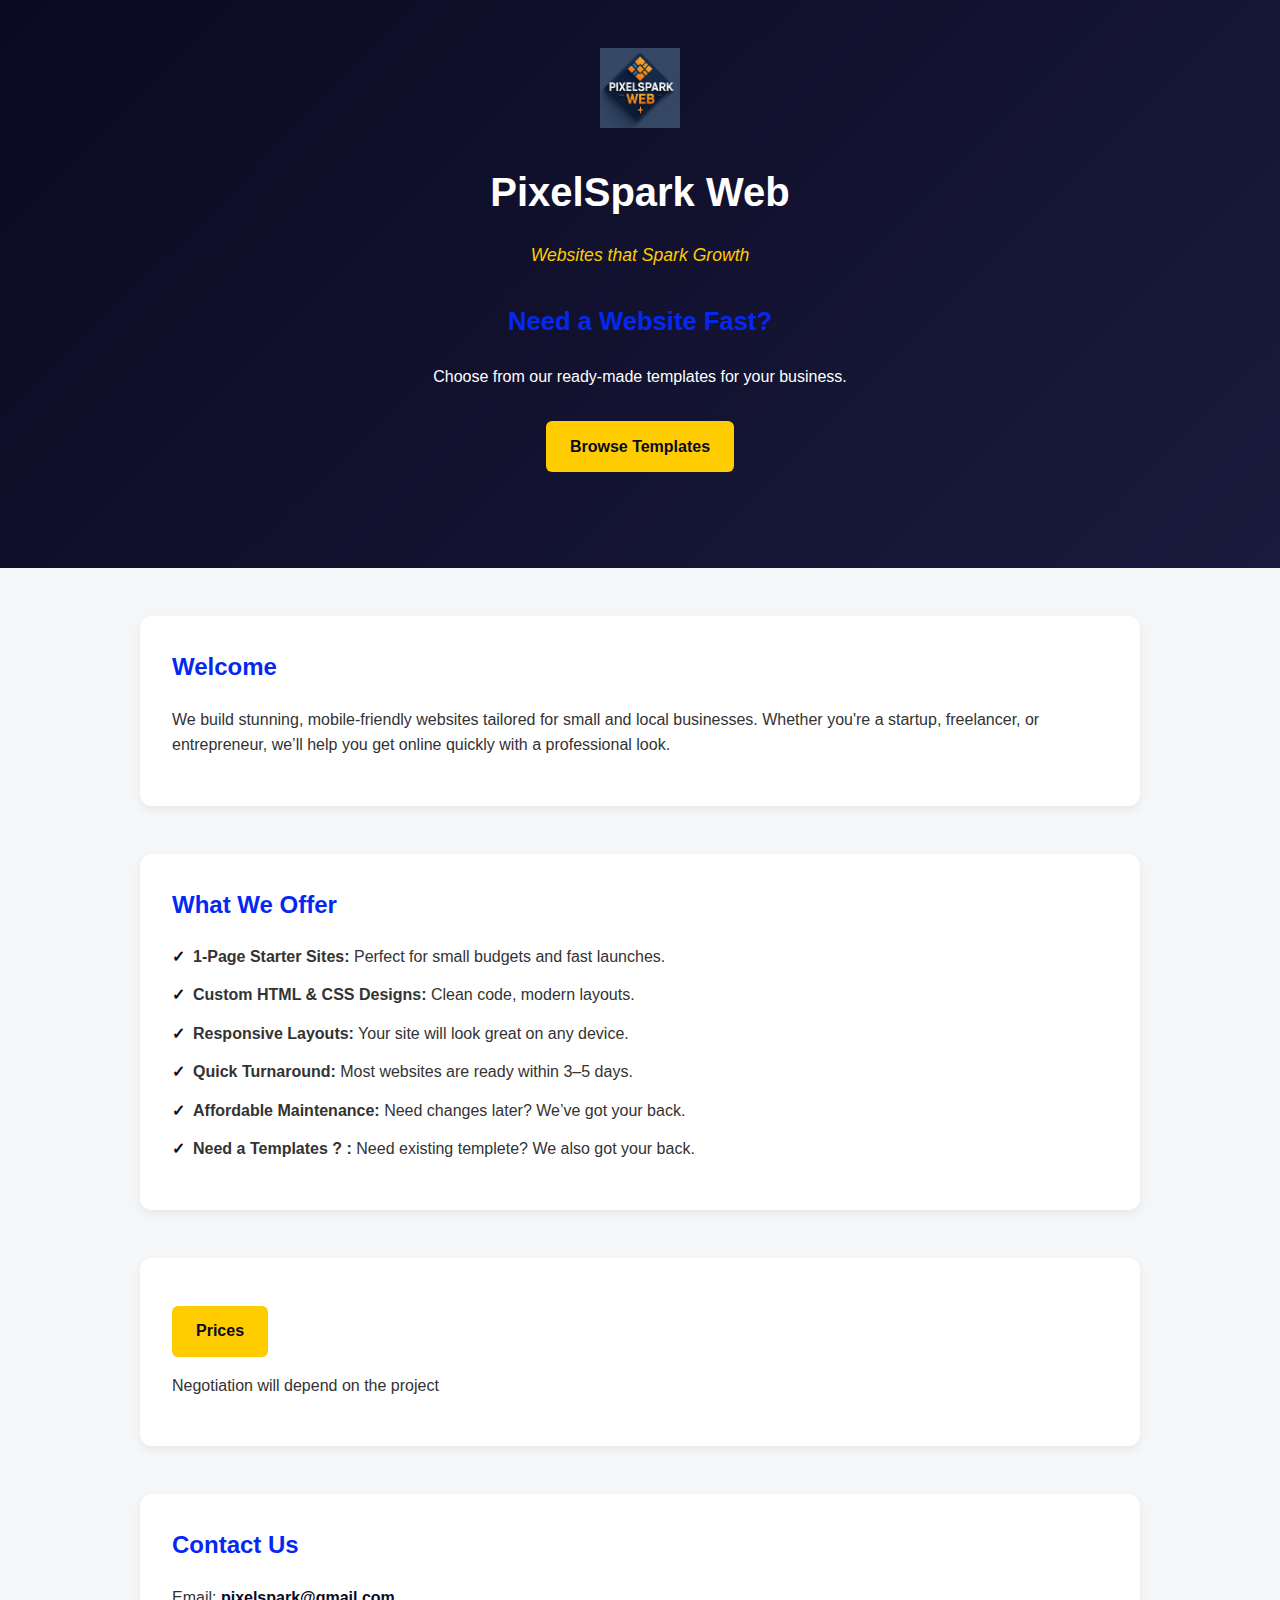
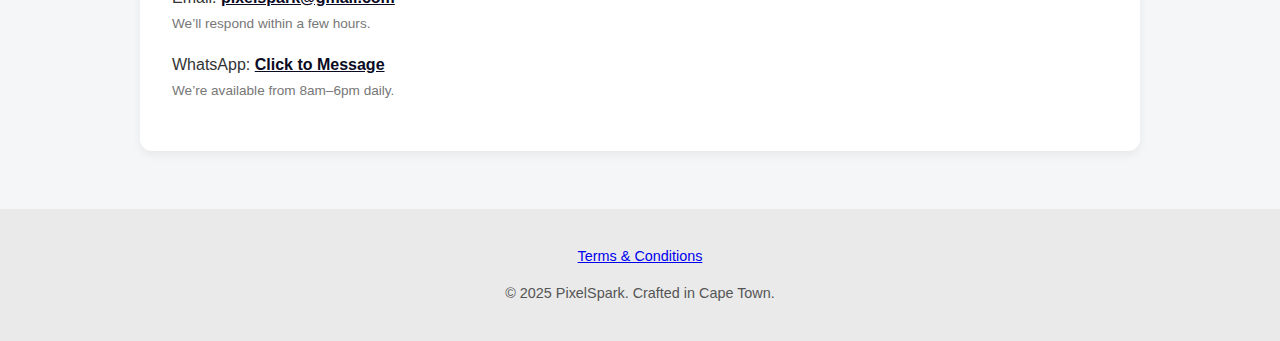
<file: index.html>
<!DOCTYPE html>
<html lang="en">
<head>
  <meta name="description" content="PixelSpark builds fast, affordable websites for small businesses.">
  <meta name="robots" content="index, follow">
  <meta charset="UTF-8" />
  <meta name="viewport" content="width=device-width, initial-scale=1.0"/>
  <link rel="shortcut icon" href="./images/Logo-02..png" type="image/x-icon">
  <title> PixelSpark - Affordable Websites for Small Business  </title>
  <link rel="stylesheet" href="style.css">
</head>
<body>
  <header>
    <!-- Logo placeholder -->
    <img src="images/Logo-01..png" alt="PixelSpark Logo" class="logo"/>
    <h1>PixelSpark Web</h1>
    <p class="slogan">Websites that Spark Growth</p>

    
    <section class="templates-link">
      <h2>Need a Website Fast?</h2>
      <p>Choose from our ready-made templates for your business.</p>
      <!-- ✅ Updated anchor tag -->
      <a href="templates.html" class="button" onclick="alert('View and choose your future ✨'); return true;">Browse Templates</a>
    </section>
  </header>

  <section class="about">
    <h2>Welcome</h2>
    <p>We build stunning, mobile-friendly websites tailored for small and local businesses. Whether you're a startup, freelancer, or entrepreneur, we’ll help you get online quickly with a professional look.</p>
  </section>

  <section class="services">
    <h2>What We Offer</h2>
    <ul>
      <li><strong>1-Page Starter Sites:</strong> Perfect for small budgets and fast launches.</li>
      <li><strong>Custom HTML & CSS Designs:</strong> Clean code, modern layouts.</li>
      <li><strong>Responsive Layouts:</strong> Your site will look great on any device.</li>
      <li><strong>Quick Turnaround:</strong> Most websites are ready within 3–5 days.</li>
      <li><strong>Affordable Maintenance:</strong> Need changes later? We’ve got your back.</li>
      <li><strong>Need a Templates ? :</strong> Need existing templete? We also got your back.</li>
    </ul>
  </section>

  <section class="services">
    <a href="prices.html">Prices</a><p>Negotiation will depend on the project</p>
  </section>



  <section class="contact">
    <h2>Contact Us</h2>
    <p>Email: <a href="mailto:danielmbengashe452@gmail.com">pixelspark@gmail.com</a> <br><small>We’ll respond within a few hours.</small></p>
    <p>WhatsApp: <a href="https://wa.me/0660561582" target="_blank">Click to Message</a> <br><small>We’re available from 8am–6pm daily.</small></p>
  </section>

<footer>
  <p>
    <a href="terms.html">Terms & Conditions</a>
  </p>
  <p>© 2025 PixelSpark. Crafted in Cape Town.</p>
</footer>

  <script>
    // Review submission (only runs if form exists)
    const reviewForm = document.getElementById('review-form');
    if (reviewForm) {
      reviewForm.addEventListener('submit', function(e) {
        e.preventDefault();
        const name = document.getElementById('name').value;
        const message = document.getElementById('message').value;
        const reviewList = document.getElementById('review-list');

        const newReview = document.createElement('p');
        newReview.innerHTML = `<strong>${name}:</strong> "${message}"`;
        reviewList.appendChild(newReview);

        alert("Thank you for your review, " + name + "!");
        this.reset();
      });
    }
  </script>
</body>
</html>
</file>
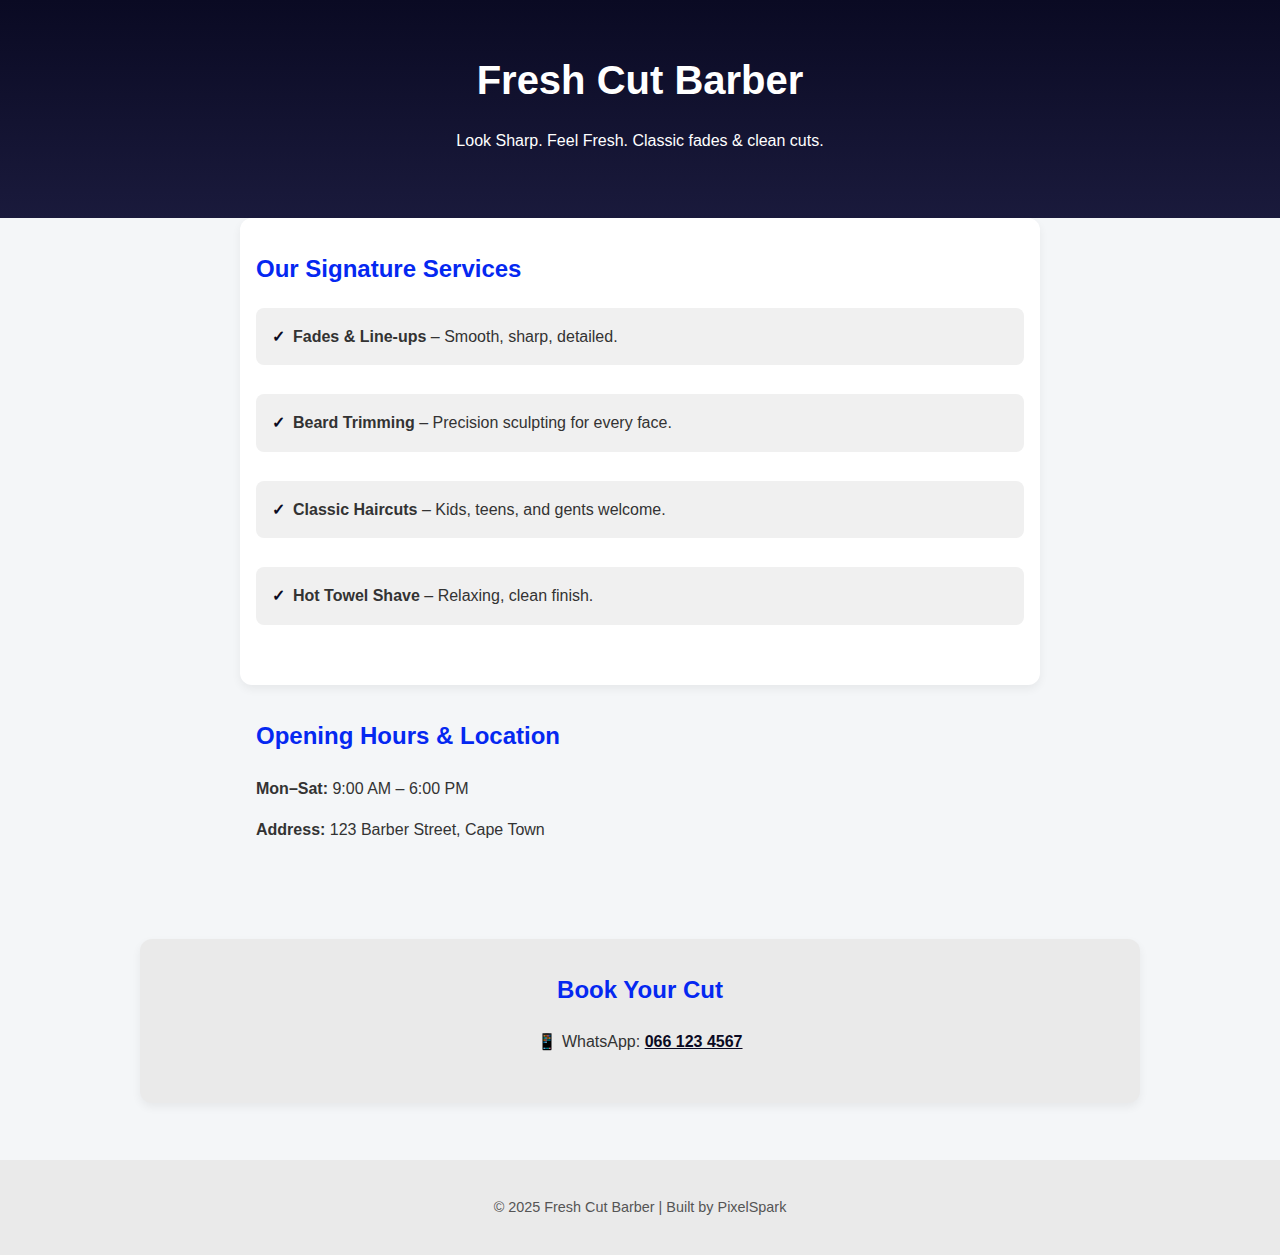
<file: templates/template1/index.html>
<!DOCTYPE html>
<html lang="en">
<head>
  <meta charset="UTF-8" />
  <link rel="shortcut icon" href="/images/Logo-02..png" type="image/x-icon">
  <title>Fresh Cut Barber</title>
  <link rel="stylesheet" href="../../style.css" />
  <style>
    .hero {
      background: linear-gradient(#0a0a23, #1a1a3c);
      color: white;
      text-align: center;
      padding: 3em 1em;
    }
    .hero h1 {
      font-size: 2.5em;
      margin: 0;
    }
    .services, .info {
      max-width: 800px;
      margin: auto;
      padding: 2em 1em;
    }
    .services ul {
      display: grid;
      gap: 1em;
      list-style: none;
      padding: 0;
    }
    .services li {
      background: #f0f0f0;
      padding: 1em;
      border-radius: 8px;
    }
    .contact {
      text-align: center;
      background: #eaeaea;
      padding: 2em;
    }
  </style>
</head>
<body>
  <div class="hero">
    <h1>Fresh Cut Barber</h1>
    <p>Look Sharp. Feel Fresh. Classic fades & clean cuts.</p>
  </div>

  <section class="services">
    <h2>Our Signature Services</h2>
    <ul>
      <li><strong>Fades & Line-ups</strong> – Smooth, sharp, detailed.</li>
      <li><strong>Beard Trimming</strong> – Precision sculpting for every face.</li>
      <li><strong>Classic Haircuts</strong> – Kids, teens, and gents welcome.</li>
      <li><strong>Hot Towel Shave</strong> – Relaxing, clean finish.</li>
    </ul>
  </section>

  <section class="info">
    <h2>Opening Hours & Location</h2>
    <p><strong>Mon–Sat:</strong> 9:00 AM – 6:00 PM</p>
    <p><strong>Address:</strong> 123 Barber Street, Cape Town</p>
  </section>

  <section class="contact">
    <h2>Book Your Cut</h2>
    <p>📱 WhatsApp: <a href="https://wa.me/0661234567">066 123 4567</a></p>
  </section>

  <footer>
    <p>© 2025 Fresh Cut Barber | Built by PixelSpark</p>
  </footer>
</body>
</html>
</file>
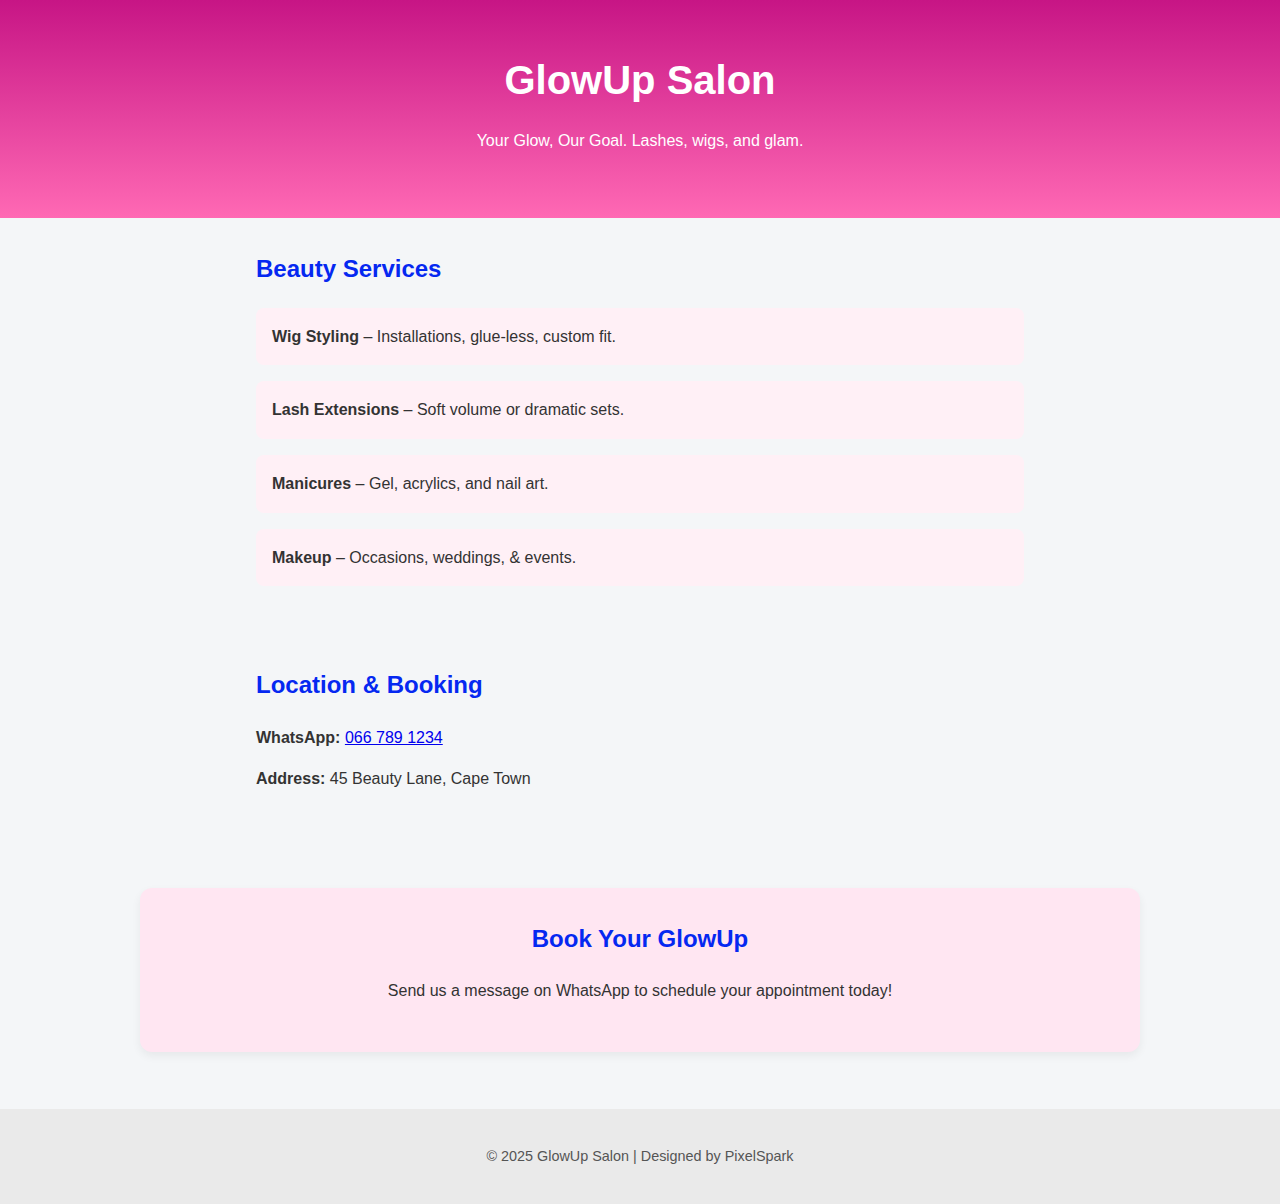
<file: templates/template2/index.html>
<!DOCTYPE html>
<html lang="en">
<head>
  <meta charset="UTF-8" />
  <link rel="shortcut icon" href="/images/Logo-02..png" type="image/x-icon">
  <title>GlowUp Salon</title>
  <link rel="stylesheet" href="../../style.css" />
  <style>
    .hero {
      background: linear-gradient(#c71585, #ff69b4);
      color: white;
      text-align: center;
      padding: 3em 1em;
    }
    .hero h1 {
      font-size: 2.5em;
      margin: 0;
    }
    .features, .info {
      max-width: 800px;
      margin: auto;
      padding: 2em 1em;
    }
    .features ul {
      display: grid;
      gap: 1em;
      list-style: none;
      padding: 0;
    }
    .features li {
      background: #fff0f6;
      padding: 1em;
      border-radius: 8px;
    }
    .contact {
      text-align: center;
      background: #ffe6f2;
      padding: 2em;
    }
  </style>
</head>
<body>
  <div class="hero">
    <h1>GlowUp Salon</h1>
    <p>Your Glow, Our Goal. Lashes, wigs, and glam.</p>
  </div>

  <section class="features">
    <h2>Beauty Services</h2>
    <ul>
      <li><strong>Wig Styling</strong> – Installations, glue-less, custom fit.</li>
      <li><strong>Lash Extensions</strong> – Soft volume or dramatic sets.</li>
      <li><strong>Manicures</strong> – Gel, acrylics, and nail art.</li>
      <li><strong>Makeup</strong> – Occasions, weddings, & events.</li>
    </ul>
  </section>

  <section class="info">
    <h2>Location & Booking</h2>
    <p><strong>WhatsApp:</strong> <a href="https://wa.me/0667891234">066 789 1234</a></p>
    <p><strong>Address:</strong> 45 Beauty Lane, Cape Town</p>
  </section>

  <section class="contact">
    <h2>Book Your GlowUp</h2>
    <p>Send us a message on WhatsApp to schedule your appointment today!</p>
  </section>

  <footer>
    <p>© 2025 GlowUp Salon | Designed by PixelSpark</p>
  </footer>
</body>
</html>
</file>
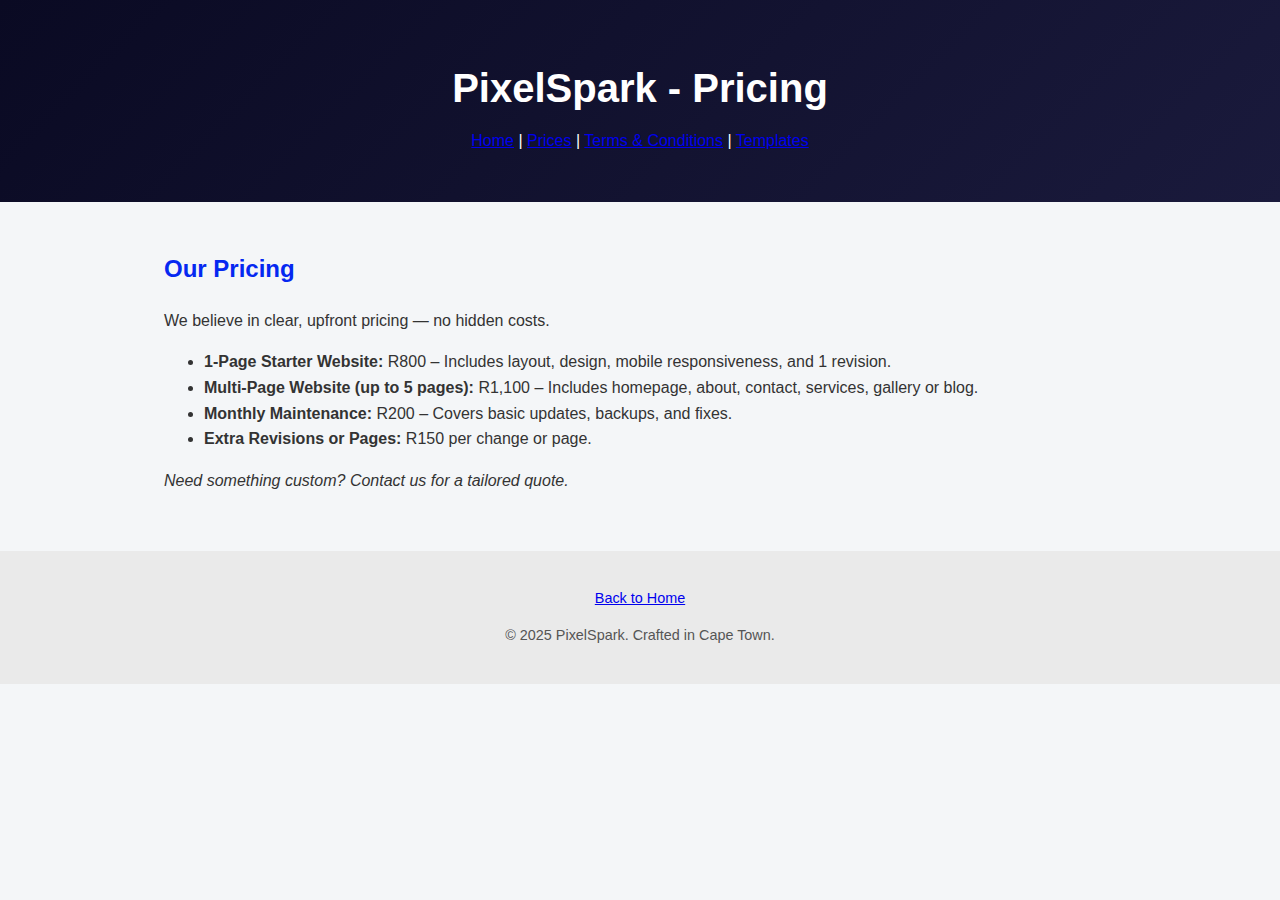
<file: prices.html>
<!DOCTYPE html>
<html lang="en">
<head>
  <meta charset="UTF-8" />
  <meta name="viewport" content="width=device-width, initial-scale=1.0"/>
  <title>Prices - PixelSpark</title>
  <link rel="stylesheet" href="style.css" />
  <link rel="shortcut icon" href="/images/Logo-02..png" type="image/x-icon" />
</head>
<body>
  <header>
    <h1>PixelSpark - Pricing</h1>
    <nav>
      <a href="index.html">Home</a> | 
      <a href="prices.html">Prices</a> | 
      <a href="terms.html">Terms & Conditions</a> | 
      <a href="templates.html">Templates</a>
    </nav>
  </header>

  <main>
    <section class="prices-section">
      <h2>Our Pricing</h2>
      <p>We believe in clear, upfront pricing — no hidden costs.</p>

      <ul class="pricing-list">
        <li>
          <strong>1-Page Starter Website:</strong> R800 – Includes layout, design, mobile responsiveness, and 1 revision.
        </li>
        <li>
          <strong>Multi-Page Website (up to 5 pages):</strong> R1,100 – Includes homepage, about, contact, services, gallery or blog.
        </li>
        
        <li>
          <strong>Monthly Maintenance:</strong> R200 – Covers basic updates, backups, and fixes.
        </li>
        <li>
          <strong>Extra Revisions or Pages:</strong> R150 per change or page.
        </li>
      </ul>

      <p><em>Need something custom? Contact us for a tailored quote.</em></p>
    </section>
  </main>

  <footer>
    <p><a href="index.html">Back to Home</a></p>
    <p>© 2025 PixelSpark. Crafted in Cape Town.</p>
  </footer>
</body>
</html>
</file>
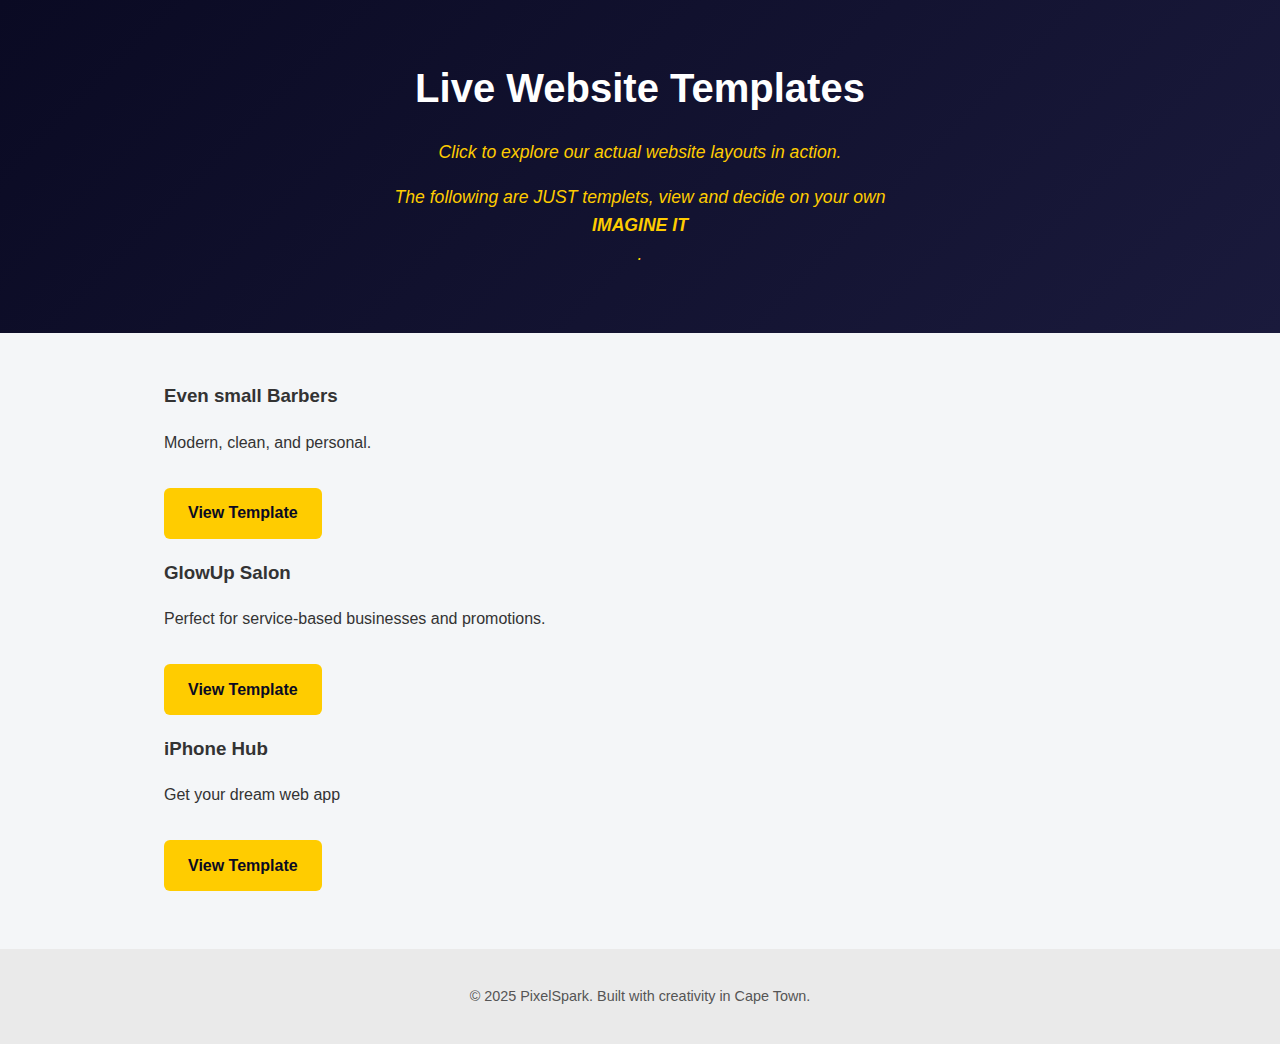
<file: templates.html>
<!DOCTYPE html>
<html lang="en">
<head>
  <meta charset="UTF-8" />
  <meta name="viewport" content="width=device-width, initial-scale=1.0"/>
  <link rel="shortcut icon" href="./images/Logo-02..png" type="image/x-icon">
  <title>Website Templates - PixelSpark</title>
  <link rel="stylesheet" href="style.css" />
</head>
<body>
  <header>
    <h1>Live Website Templates</h1>
    <p class="slogan">Click to explore our actual website layouts in action.</p>
    <p class="slogan">The following are JUST templets, view and decide on your own <br><b>IMAGINE IT</b></br>.</p>
  </header>

  <section class="templates">
    <div class="template-card">
      <h3>Even small Barbers</h3>
      <p>Modern, clean, and personal.</p>
      <!-- ✅ target removed -->
      <a href="templates/template1/index.html" class="button">View Template</a>
    </div>

    <div class="template-card">
      <h3>GlowUp Salon</h3>
      <p>Perfect for service-based businesses and promotions.</p>
      <!-- ✅ target removed -->
      <a href="templates/template2/index.html" class="button">View Template</a>
    </div>

    <div class="template-card">
      <h3>iPhone Hub</h3>
      <p>Get your dream web app</p>
      <!-- ✅ target removed -->
      <a href="templates/template3/index.html" class="button">View Template</a>
    </div>
  </section>

  <footer>
    <p>© 2025 PixelSpark. Built with creativity in Cape Town.</p>
  </footer>
</body>
</html>
</file>
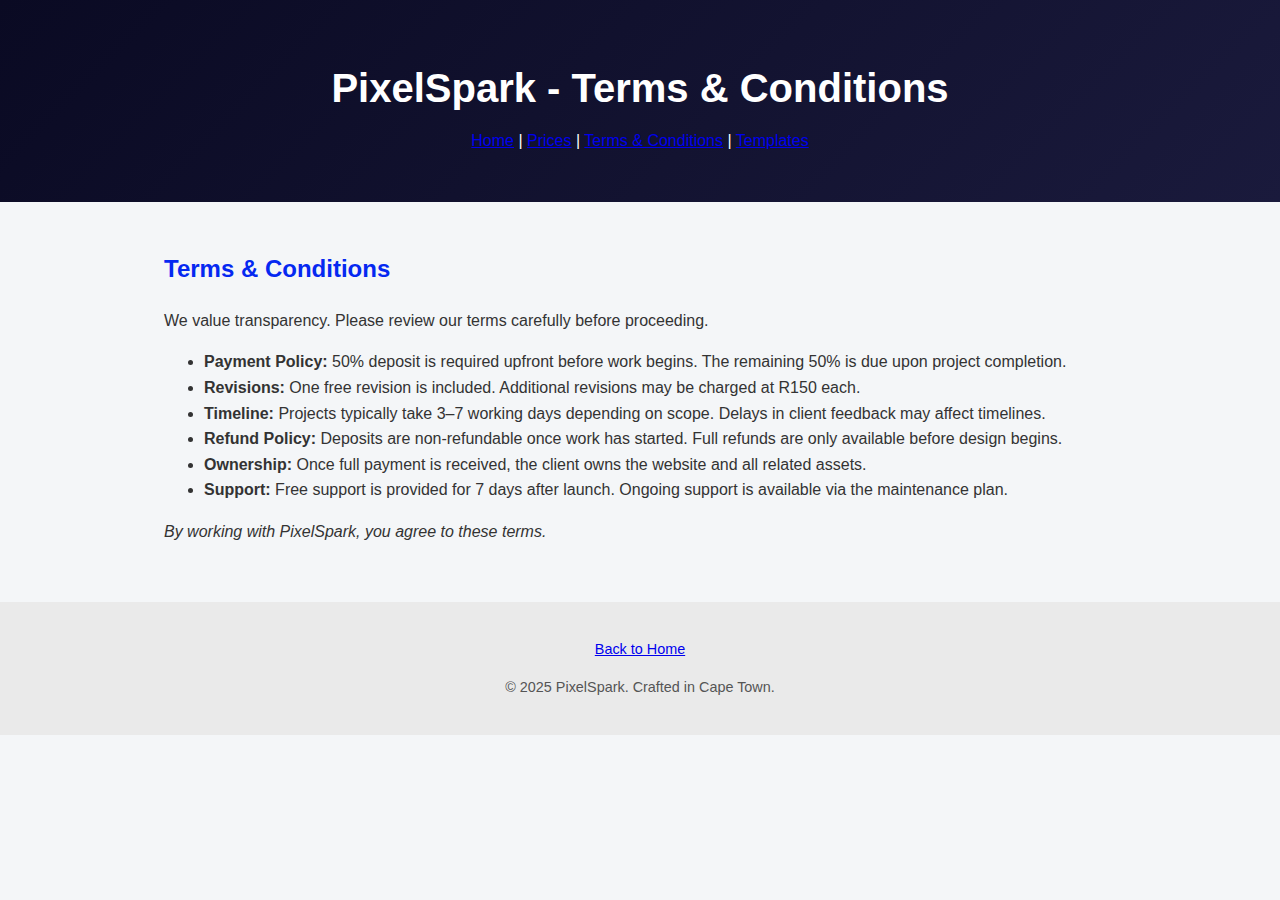
<file: terms.html>
<!DOCTYPE html>
<html lang="en">
<head>
  <meta charset="UTF-8" />
  <meta name="viewport" content="width=device-width, initial-scale=1.0"/>
  <title>Terms & Conditions - PixelSpark</title>
  <link rel="stylesheet" href="style.css" />
  <link rel="shortcut icon" href="/images/Logo-02..png" type="image/x-icon" />
</head>
<body>
  <header>
    <h1>PixelSpark - Terms & Conditions</h1>
    <nav>
      <a href="index.html">Home</a> | 
      <a href="prices.html">Prices</a> | 
      <a href="terms.html">Terms & Conditions</a> | 
      <a href="templates.html">Templates</a>
    </nav>
  </header>

  <main>
    <section class="terms-section">
      <h2>Terms & Conditions</h2>
      <p>We value transparency. Please review our terms carefully before proceeding.</p>

      <ul class="terms-list">
        <li>
          <strong>Payment Policy:</strong> 50% deposit is required upfront before work begins. The remaining 50% is due upon project completion.
        </li>
        <li>
          <strong>Revisions:</strong> One free revision is included. Additional revisions may be charged at R150 each.
        </li>
        <li>
          <strong>Timeline:</strong> Projects typically take 3–7 working days depending on scope. Delays in client feedback may affect timelines.
        </li>
        <li>
          <strong>Refund Policy:</strong> Deposits are non-refundable once work has started. Full refunds are only available before design begins.
        </li>
        <li>
          <strong>Ownership:</strong> Once full payment is received, the client owns the website and all related assets.
        </li>
        <li>
          <strong>Support:</strong> Free support is provided for 7 days after launch. Ongoing support is available via the maintenance plan.
        </li>
      </ul>

      <p><em>By working with PixelSpark, you agree to these terms.</em></p>
    </section>
  </main>

  <footer>
    <p><a href="index.html">Back to Home</a></p>
    <p>© 2025 PixelSpark. Crafted in Cape Town.</p>
  </footer>
</body>
</html>
</file>
<file: style.css>
/* Reset & Base Styles */
* {
  box-sizing: border-box;
}
body {
  font-family: 'Segoe UI', sans-serif;
  margin: 0;
  padding: 0;
  background-color: #f4f6f8;
  color: #333;
  line-height: 1.6;
}

/* Header */
header {
  background: linear-gradient(135deg, #0a0a23, #1a1a3c);
  color: white;
  text-align: center;
  padding: 3em 1.5em;
}
.logo {
  width: 80px;
  height: auto;
  margin-bottom: 1em;
}
header h1 {
  font-size: 2.5em;
  margin: 0.2em 0;
}
.slogan {
  font-style: italic;
  color: #ffcc00;
  font-size: 1.1em;
}

/* Template Call-to-Action */
.templates-link {
  margin-top: 2em;
}
.templates-link h2 {
  font-size: 1.6em;
}
.button {
  background-color: #ffcc00;
  color: #0a0a23;
  padding: 0.8em 1.5em;
  text-decoration: none;
  font-weight: bold;
  border-radius: 6px;
  display: inline-block;
  margin-top: 1em;
  transition: background-color 0.3s ease, transform 0.2s ease;
}
.button:hover {
  background-color: #e6b800;
  transform: translateY(-2px);
}

/* Sections */
section {
  max-width: 1000px;
  margin: 3em auto;
  padding: 0 1.5em;
}
.about, .services, .contact, .reviews{
  background-color: white;
  border-radius: 12px;
  box-shadow: 0 4px 10px rgba(0, 0, 0, 0.06);
  padding: 2em;
}
section h2 {
  margin-top: 0;
  color: #0528f1;
}
.services ul {
  list-style: none;
  padding: 0;
}
.services li::before {
  content: "✓";
  color: #0a0a23;
  font-weight: bold;
  margin-right: 0.5em;
}
.services li {
  margin-bottom: 0.8em;
}

/* Contact Info */
.contact a {
  color: #0a0a23;
  font-weight: bold;
}
.contact small {
  color: #777;
  font-size: 0.85em;
}

/* Reviews Section */
.reviews {
  text-align: center;
}
#review-form {
  margin-top: 1.5em;
}
#review-form input,
#review-form textarea {
  width: 100%;
  max-width: 500px;
  margin: 0.5em auto;
  display: block;
  padding: 0.8em;
  border: 1px solid #ccc;
  border-radius: 6px;
  font-size: 1em;
}
#review-form textarea {
  resize: vertical;
  height: 120px;
}
#review-form button {
  background-color: #0a0a23;
  color: white;
  padding: 0.7em 1.5em;
  border: none;
  border-radius: 6px;
  font-weight: bold;
  cursor: pointer;
  transition: background 0.3s ease;
}
#review-form button:hover {
  background-color: #333;
}
#review-list {
  margin-top: 2em;
  text-align: left;
  max-width: 600px;
  margin-left: auto;
  margin-right: auto;
}
#review-list p {
  background-color: #f9f9f9;
  padding: 1em;
  border-radius: 6px;
  margin-bottom: 1em;
  box-shadow: 0 2px 5px rgba(0,0,0,0.05);
}

/* Footer */
footer {
  text-align: center;
  background-color: #eaeaea;
  padding: 1.5em;
  font-size: 0.9em;
  color: #555;
  margin-top: 4em;
}

/* Responsive */
@media (max-width: 768px) {
  header h1 {
    font-size: 1.8em;
  }
  .button {
    width: 100%;
    padding: 1em;
  }
}

.services a {
  display: inline-block;
  margin-top: 1em;
  padding: 0.8em 1.5em;
  background-color: #ffcc00;
  color: #0a0a23;
  text-decoration: none;
  font-weight: bold;
  border-radius: 6px;
  transition: background-color 0.3s ease, transform 0.2s ease;
}

.services a:hover {
  background-color: #e6b800;
  transform: translateY(-2px);
}
</file>
